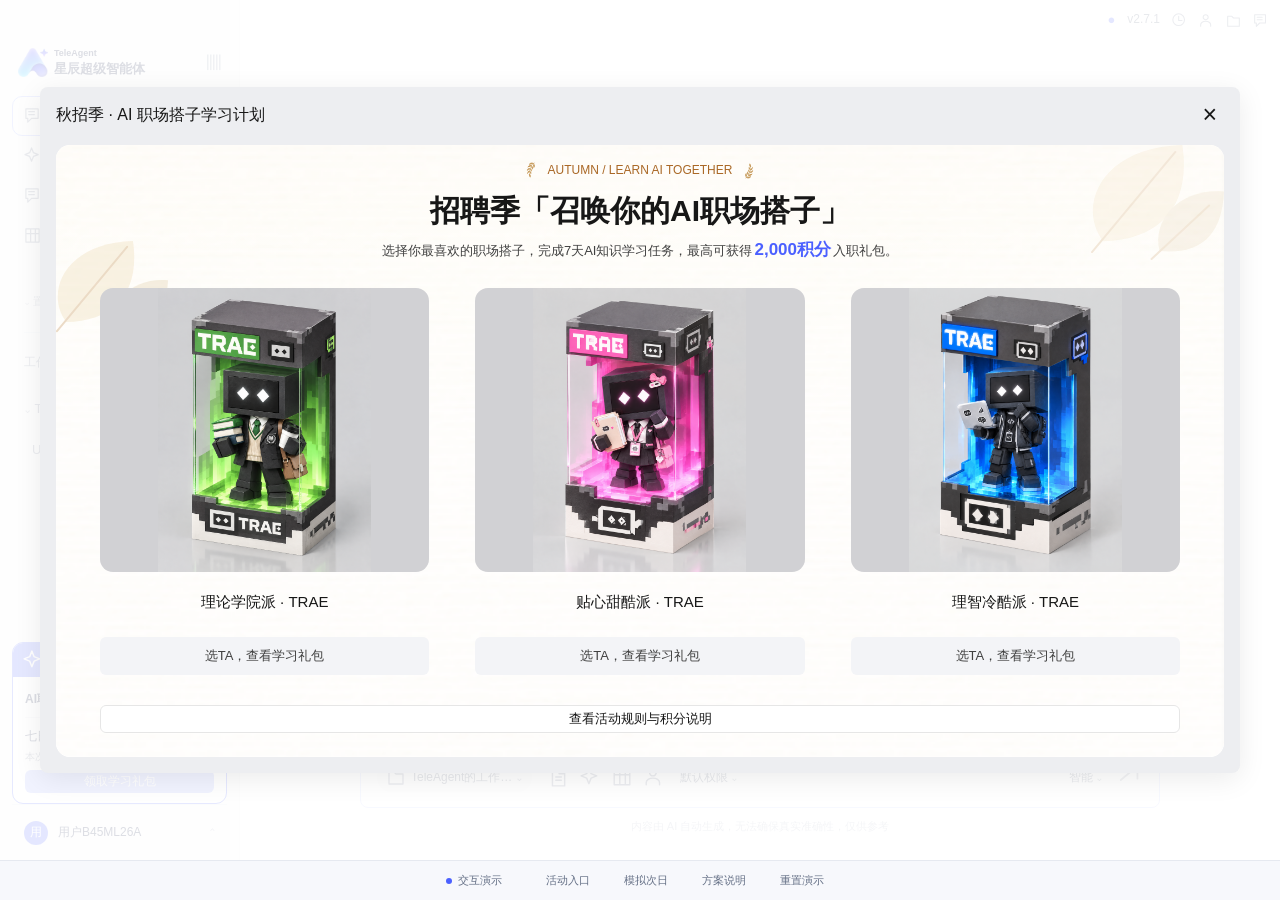
<file: public/demos/teleagent/index.html>
<!doctype html>
<html lang="zh-CN"><head><meta charset="utf-8"><meta name="viewport" content="width=device-width,initial-scale=1"><title>TeleAgent · AI 职场搭子</title><link rel="stylesheet" href="style.css"></head><body>
<div class="shell"><aside class="sidebar">
<div class="brand"><img src="assets/v2-imgLogo.png" alt="TeleAgent 标识"><div><b>TeleAgent</b><strong>星辰超级智能体</strong></div><span class="collapse-icon">▥</span></div>
<nav id="mainnav" aria-label="主导航"></nav>
<div class="projects"><p>⌄ 置顶 (0)</p><hr><p>工作空间</p><div>⌄ TeleAgent的工作空间 (2)</div><button data-action="artifacts">UX作品集简历合并 <small>已完成</small></button><button data-action="artifacts">（示例任务）智能… <small>已完成</small></button></div>
<div class="side-bottom"><section class="benefits"><header><img src="assets/v2-img23.svg" alt="">积分福利社 <span>✧</span></header><button class="benefit-entry" data-action="campaign"><b>AI职场搭子入职礼包</b><span>前往活动 &gt;</span></button><p>七日最高 2,000 积分</p><small id="sidebar-points">完成学习任务，逐项领取积分</small><button class="campaign" data-action="campaign">领取学习礼包</button></section><button class="profile" data-action="account"><span class="avatar">用</span><span>用户B45ML26A</span><span>⌃</span></button></div>
<div id="account-menu" hidden><header><b>用户B45…</b><span>□ 未认证</span></header><div class="account-plan"><span>♙　免费版</span><span>去升级</span></div><button data-action="wallet">✧　积分余额 <b id="account-balance">0.00 ›</b></button><div class="account-plan"><span>▦　并发任务上限</span><b>3</b></div><div class="account-plan"><span>✧　权益中心</span><span>›</span></div><button class="account-campaign" data-action="campaign">♧　AI职场搭子入职礼包</button><button data-action="artifacts">▤　我的学习资产</button><hr><div class="account-plan">⚙　设置</div><div class="account-plan">◈　外观　浅色　深色　系统</div><div class="account-plan">▤　日志打包</div><div class="account-plan">♧　在线客服</div><div class="account-plan">↪　退出登录</div></div>
</aside><main class="workspace"><header class="workspace-header"><span class="version-dot">●</span><span>v2.7.1</span><img src="assets/v2-img4.svg" alt=""><img src="assets/v2-img5.svg" alt=""><img src="assets/v2-img6.svg" alt=""><img src="assets/v2-img7.svg" alt=""></header>
<section class="welcome"><img class="home-logo" src="assets/v2-imgLogo.png" alt="TeleAgent"><h1>你说我做，随时待命</h1><div class="home-mode-row"><b>想做点什么：</b><div class="home-modes" role="group" aria-label="任务场景"><button class="active" data-action="homemode" data-mode="0"><img src="assets/v2-img8.svg" alt="">做调研</button><button class="" data-action="homemode" data-mode="1"><img src="assets/v2-img9.svg" alt="">做表格</button><button class="" data-action="homemode" data-mode="2"><img src="assets/v2-img10.svg" alt="">搭应用</button><button class="" data-action="homemode" data-mode="3"><img src="assets/v2-img11.svg" alt="">写文档</button><button class="" data-action="homemode" data-mode="4"><img src="assets/v2-img12.svg" alt="">替我办</button></div></div><div class="scenario-grid" id="scenario-grid"></div><button class="shuffle" data-action="shuffle">换一换</button>
<div class="composer"><textarea aria-label="任务描述" placeholder="可拖拽/粘贴文件或文件夹到这里实现快速指定"></textarea><div class="composer-tools"><span class="work-folder"><img src="assets/v2-img17.svg" alt="">TeleAgent的工作… ⌄</span><span class="composer-icons"><img src="assets/v2-img18.svg" alt=""><img src="assets/v2-img19.svg" alt=""><img src="assets/v2-img20.svg" alt=""><img src="assets/v2-img21.svg" alt=""></span><span class="permission-label">默认权限 ⌄</span><span class="model-label">智能 ⌄</span><button data-action="submit-home" aria-label="发送任务"><img src="assets/v2-img22.svg" alt=""></button></div></div><p class="ai-note">内容由 AI 自动生成，无法确保真实准确性，仅供参考</p></section></main></div>
<div class="demo-toolbar"><span><i></i> 交互演示</span><button data-action="campaign">活动入口</button><button data-action="nextday">模拟次日</button><button data-action="guide">方案说明</button><button data-action="reset">重置演示</button></div>
<div id="overlay" class="overlay" hidden><section class="dialog" tabindex="-1" role="dialog" aria-modal="true" aria-labelledby="dialog-title"><header class="dialog-header"><span id="dialog-title">秋招季 · AI 职场搭子学习计划</span><button class="icon-button" data-action="close" aria-label="关闭活动">×</button></header><div id="screen"></div></section></div>
<div id="task-overlay" class="task-overlay" hidden><section role="dialog" aria-modal="true" aria-labelledby="task-title" class="task-dialog"><header><h2 id="task-title"></h2><button class="icon-button" data-action="closetask" aria-label="关闭学习任务">×</button></header><div id="task-content"></div></section></div><div id="toast" role="status" aria-live="polite"></div><script src="app.js"></script></body></html>
</file>
<file: public/demos/teleagent/style.css>
:root{--ink:#18234b;--muted:#81899e;--green:#4b60ff;--soft:#eef0ff;--line:#e6e9f0;--canvas:#f7f8fa;--orange:#aa6739}*{box-sizing:border-box}body{margin:0;color:var(--ink);font:14px/1.6 -apple-system,BlinkMacSystemFont,"PingFang SC","Microsoft YaHei",sans-serif;background:var(--canvas)}button,textarea,input,select{font:inherit}button{cursor:pointer;border:1px solid var(--line);background:white;color:inherit;border-radius:6px;padding:8px 16px;transition:background .15s,transform .15s}button:hover{background:#f0eff7}button:active{transform:translateY(1px)}button:disabled{cursor:default;background:#edeef0;color:#737975;border-color:transparent;transform:none}button:focus-visible,a:focus-visible,input:focus-visible,textarea:focus-visible,select:focus-visible{outline:3px solid #4b60ff;outline-offset:3px}button.primary{background:#262626;color:white;border-color:#262626}button.primary:hover{background:#404642}button.primary:disabled{background:#edeef0;color:#737975;border-color:transparent}.green{color:var(--green)}.muted{color:var(--muted)}.eyebrow{font-size:11px;font-weight:600;letter-spacing:1.2px}.shell{display:flex;min-height:100vh}.sidebar{width:240px;position:fixed;inset:0 auto 40px 0;padding:24px 14px;display:flex;flex-direction:column}.brand{font-weight:700;font-size:20px;display:flex;align-items:center;gap:9px;padding:0 10px 28px}.brand-mark{display:inline-grid;place-items:center;background:#242926;color:#4b60ff;width:30px;height:30px;border-radius:7px;font-size:21px}.beta{font-size:8px;background:#e7ebe8;padding:1px 4px;border-radius:3px;color:#737873}.sidebar nav{display:grid;gap:3px}.nav-item{display:flex;align-items:center;gap:12px;border:0;background:transparent;text-align:left;height:39px;padding-left:14px}.nav-item img{width:17px;height:17px}.nav-item:first-child{background:#e6eae7}.projects{margin:28px 15px;color:#7e8580}.projects p{font-size:12px}.projects p span{float:right}.projects div{color:#414843}.projects small{display:block;padding:12px 24px;font-size:12px}.side-bottom{margin-top:auto}.campaign{width:100%;text-align:left;border:0;background:#f0eff7;padding:17px 14px;display:grid;gap:8px}.campaign strong{font-size:14px}.campaign span:last-child{font-size:10px;color:#4b60ff}.profile{display:flex;gap:10px;align-items:center;border:0;width:100%;text-align:left;background:transparent;margin-top:16px;padding:8px}.profile small{display:block;font-size:10px;color:#7d827e}.profile>span:last-child{margin-left:auto}.avatar{background:#baa9e8;border-radius:7px;display:grid;place-items:center;width:30px;height:30px}#account-menu{position:absolute;bottom:67px;left:14px;width:260px;padding:15px;background:white;box-shadow:0 5px 40px #4b60ff26;border-radius:9px;z-index:2}#account-menu b{display:block;padding:8px}#account-menu button{width:100%;text-align:left;border:0;padding:12px 8px;font-size:12px}#account-menu button span{background:var(--soft);color:var(--green);padding:1px 4px}.workspace{margin:8px 8px 48px 240px;min-height:calc(100vh - 56px);background:white;border:1px solid var(--line);border-radius:16px;flex:1}.workspace-header{display:flex;justify-content:space-between;padding:18px 24px;border-bottom:1px solid #f1f2f1;font-size:12px}.tag{color:#69756c;background:#f5f7f5;padding:1px 8px;border-radius:4px}.welcome{max-width:820px;margin:8vh auto 30px;padding:25px}.welcome h1{font-size:29px;letter-spacing:-.7px;font-weight:600;margin:12px 0}.welcome>p{color:var(--muted);margin-bottom:30px}.composer{border:1px solid #daddda;border-radius:12px;padding:17px;box-shadow:0 6px 25px #4b60ff05}.composer textarea{width:100%;height:80px;resize:none;border:0;outline:none}.composer>div{display:flex;justify-content:space-between;align-items:center;color:#919792;font-size:12px}.composer button{background:#2a302c;color:white;padding:6px 14px}.suggestions{display:flex;align-items:center;gap:10px;font-size:11px;margin:18px 0 40px;color:#8b918c}.suggestions button{font-size:11px;padding:5px 10px;background:#fafbfa}.entry-banner{width:100%;background:#f0eff7;display:flex;justify-content:space-between;align-items:center;text-align:left;padding:25px 30px;overflow:hidden;border-color:#f0eff7}.entry-banner h2{font-size:20px;margin:7px 0}.entry-banner p{color:#7b847a;font-size:12px}.entry-banner strong{font-size:12px;color:var(--green)}.entry-banner img{height:155px;width:100px;object-fit:contain}.demo-toolbar{height:40px;position:fixed;bottom:0;inset-inline:0;display:flex;align-items:center;justify-content:center;gap:14px;background:#252c28;color:#ced8d0;z-index:40;font-size:11px}.demo-toolbar>span{display:flex;align-items:center;gap:6px;margin-right:20px}.demo-toolbar i{width:6px;height:6px;background:#4b60ff;border-radius:50%}.demo-toolbar button{border:0;color:#d5ddd7;background:transparent;font-size:11px;padding:3px 10px}.demo-toolbar button:hover{background:#3b463f}.overlay,.task-overlay{position:fixed;inset:0 0 40px;z-index:10;background:#ffffffdc;backdrop-filter:blur(2px);display:flex;align-items:center;justify-content:center;padding:20px}.overlay[hidden],.task-overlay[hidden],[hidden]{display:none!important}.dialog{width:min(1200px,100%);max-height:100%;display:flex;flex-direction:column;background:#edeef0;padding:10px 16px 16px;border-radius:10px;box-shadow:0 15px 55px #4b60ff1a}.dialog-header{display:flex;align-items:center;justify-content:space-between;min-height:38px;padding:0 0 10px;font-size:13px;font-weight:500}.icon-button{border:0;background:transparent;font-size:23px;line-height:1;padding:2px 7px}#screen{background:white;border-radius:7px;overflow:auto;min-height:0}.selection{padding:32px 40px 22px;background:linear-gradient(110deg,#fcf9f1,#fff 55%,#f0eff7);text-align:center}.selection .eyebrow,.receipt .eyebrow{color:var(--orange)}.selection h1{font-size:30px;margin:8px 0}.selection>p{color:#6d736c;font-size:13px;margin:0 0 28px}.boxes{display:grid;grid-template-columns:repeat(3,1fr);gap:28px}.box{text-align:center}.box-art{width:100%;height:267px;object-fit:contain;background:#f0eff7;border-radius:7px}.box:nth-child(2) .box-art{background:#f1eaf0}.box:nth-child(3) .box-art{background:#e9eff3}.box h3{font-size:15px;margin:13px 0 3px}.box p{font-size:11px;color:#71796f;margin:0 0 12px}.box button{width:100%;background:#edeef0;border:0;font-size:12px}.selection-footer{border-top:1px solid #f0eff7;display:flex;justify-content:space-between;align-items:center;margin-top:25px;padding-top:16px;font-size:11px;color:#777e73}.link{border:0;background:transparent;padding:0;color:var(--green);font-size:12px}.receipt{display:grid;grid-template-columns:1.1fr 1fr;min-height:550px}.receipt-copy{padding:45px 40px;background:#fffdf8;display:flex;flex-direction:column;align-items:stretch;justify-content:center}.receipt h1{font-size:28px;margin:10px 0}.receipt h3{font-size:15px;font-weight:500;margin:2px 0 15px}.quota{padding:18px 20px;border:1px solid #a1aeff;background:linear-gradient(120deg,#e9ebf8,white);border-radius:6px}.quota small{display:block;font-size:12px;color:#58695d}.quota strong{font-size:42px;color:#4b60ff;line-height:1.4}.receipt-copy>p{font-size:12px;color:#687268;margin:17px 0}.receipt-copy button{margin-top:10px}.receipt-art{background:#4b60ff;display:flex;align-items:center;justify-content:center;overflow:hidden}.receipt-art img{width:100%;height:550px;object-fit:contain}.receipt-art.package img{width:85%;height:450px}.content{padding:28px 32px}.topline{display:flex;justify-content:space-between;align-items:center}.content h1{font-size:25px;margin:4px 0}.content .subtitle{font-size:12px;color:var(--muted);margin:3px 0 18px}.metrics{display:flex;align-items:center;gap:24px}.metrics strong{font-size:22px;font-weight:600}.metrics small{display:block;font-size:10px;color:var(--muted)}.wallet-link{text-align:left;border:0;background:#f5f6ff;padding:6px 15px}.day-tabs{display:grid;grid-template-columns:repeat(7,1fr);gap:6px;margin:20px 0 14px}.day-tabs button{border:0;background:#f6f7f6;padding:9px 2px;font-size:11px;color:#686f68}.day-tabs button small{display:block;font-size:9px;margin-top:1px}.day-tabs .active{background:var(--soft);color:#4b60ff}.progress{height:4px;background:#eef0ed;border-radius:3px;overflow:hidden}.progress>div{height:100%;background:#4b60ff;transition:width .4s}.list-heading{display:flex;justify-content:space-between;font-size:11px;color:#7c837c;padding:12px 0 2px}.task-row{display:grid;grid-template-columns:36px 1fr 95px 104px;gap:15px;align-items:center;border-bottom:1px solid #f0f2ef;padding:15px 7px}.task-icon{width:26px;height:26px;object-fit:contain}.task-info h3{font-size:14px;font-weight:500;margin:0}.task-info h3 span{font-size:11px;color:var(--green);margin-left:14px}.task-info p{font-size:11px;color:#7c837c;margin:4px 0 0}.task-state{font-size:11px;color:#778078}.task-row button{font-size:12px;padding:7px 4px}.task-row .claim{background:#eef0ff;color:#4b60ff;border-color:#d9dfff}.settle-button{margin-top:20px;width:100%;padding:12px}.bottomnote{display:flex;justify-content:space-between;font-size:10px;color:#92988f;margin-top:8px}.mini-ip{width:40px;height:55px;object-fit:contain;margin-left:8px}.wallet{background:#f6f7ff;border:1px solid #d9deff;border-radius:7px;padding:24px;margin:20px 0;display:flex;justify-content:space-between;align-items:center}.wallet strong{font-size:42px;display:block;color:#4b60ff}.ledger{width:100%;border-collapse:collapse;font-size:12px}.ledger th,.ledger td{padding:13px 8px;text-align:left;border-bottom:1px solid var(--line)}.ledger th{font-weight:400;color:var(--muted)}.empty{padding:40px;text-align:center;color:var(--muted)}.rule{display:grid;grid-template-columns:34px 1fr;gap:17px;margin:22px 0}.rule>span{background:var(--soft);color:var(--green);height:29px;display:grid;place-items:center;border-radius:4px;font-size:12px}.rule h3{font-size:15px;margin:0 0 5px}.rule p{font-size:12px;margin:0;color:#667167}.report{text-align:center;padding:35px 45px}.report .check{width:45px;height:45px;border-radius:50%;background:#eef0ff;color:var(--green);display:grid;place-items:center;font-size:25px;margin:auto}.report h1{font-size:27px;margin:12px 0 0}.report>p{color:var(--muted);font-size:12px}.report-summary{display:flex;justify-content:center;gap:80px;background:#f4f5ff;padding:22px;margin:25px 0}.report-summary strong{display:block;font-size:36px;color:var(--green)}.report-summary small{font-size:11px;color:#7d877c}.report-list{text-align:left;margin:25px 0}.report-list p{display:flex;justify-content:space-between;border-bottom:1px solid #edf0ec;padding-bottom:9px;font-size:12px}.report-actions{display:flex;gap:10px;justify-content:center}.task-overlay{z-index:20;background:#4b60ff60}.task-dialog{background:white;width:min(640px,100%);border-radius:10px;box-shadow:0 15px 65px #4b60ff33;max-height:100%;overflow:auto}.task-dialog>header{display:flex;justify-content:space-between;align-items:center;padding:18px 25px;border-bottom:1px solid var(--line)}.task-dialog h2{font-size:17px;margin:0}#task-content{padding:24px}.lesson-label{font-size:11px;color:var(--green)}.lesson{font-size:14px}.lesson h3{font-size:22px;margin:8px 0 16px}.example{background:#f5f6ff;border-left:3px solid #4b60ff;padding:17px;margin:15px 0;font-size:13px}.task-dialog label{display:block;margin:15px 0 7px;font-size:12px}.task-dialog select,.task-dialog input,.task-dialog textarea{width:100%;border:1px solid #d9dcf2;border-radius:5px;padding:10px;background:white}.task-dialog textarea{height:130px;resize:vertical}.task-dialog button.full{width:100%;margin-top:20px}.task-dialog .error{background:#fff0eb;color:#9e492d;padding:12px;border-radius:6px;font-size:12px}.task-dialog .success{background:#eef0ff;padding:18px;font-size:13px;margin:15px 0}.task-dialog .task-actions{display:flex;gap:12px;margin-top:20px}.task-actions button{flex:1}.task-dialog small{font-size:11px;color:var(--muted)}.notice{padding:12px 15px;background:#fff6e8;color:#8b642e;font-size:12px;border-radius:5px}.tabs{display:flex;gap:16px;border-bottom:1px solid var(--line);margin:20px 0}.tabs button{border:0;border-radius:0;padding:10px 0}.tabs .active{color:var(--green);border-bottom:2px solid var(--green)}#toast{position:fixed;left:50%;transform:translateX(-50%) translateY(20px);bottom:65px;background:#4b60ff;color:white;border-radius:7px;box-shadow:0 5px 30px #0002;padding:12px 24px;z-index:60;opacity:0;pointer-events:none;transition:.2s;font-size:12px}#toast.show{opacity:1;transform:translateX(-50%) translateY(0)}@media(min-height:900px){.task-row{padding:19px 7px}.selection{padding-block:40px}.box-art{height:300px}}@media(max-width:900px){.sidebar{width:195px}.workspace{margin-left:195px}.boxes{gap:14px}.selection{padding:25px}.box-art{height:215px}.selection h1{font-size:25px}.receipt-copy{padding:30px}.task-row{grid-template-columns:27px 1fr 70px 90px;gap:8px}.task-info h3{font-size:13px}.metrics{gap:12px}.content{padding:22px}.receipt-art img{height:510px}.welcome h1{font-size:24px}.suggestions{flex-wrap:wrap}}@media(max-width:600px){.sidebar{display:none}.workspace{margin-left:7px}.welcome{margin-top:2vh;padding:18px}.welcome h1{font-size:23px}.entry-banner{padding:20px}.entry-banner h2{font-size:17px}.entry-banner img{width:70px}.overlay,.task-overlay{padding:8px}.dialog{padding:8px}.dialog-header{font-size:11px}.selection{padding:22px 16px}.selection h1{font-size:23px}.selection>p{font-size:12px}.boxes{grid-template-columns:1fr;gap:17px}.box{display:grid;grid-template-columns:110px 1fr;gap:0 16px;text-align:left;align-items:center}.box-art{height:145px;grid-row:1/4}.box h3{margin:0}.box p{margin:0}.box button{align-self:start}.selection-footer{display:block}.selection-footer button{display:block;margin:12px auto 0}.receipt{grid-template-columns:1fr}.receipt-art{order:-1}.receipt-art img,.receipt-art.package img{height:240px}.receipt-copy{padding:25px}.receipt h1{font-size:23px}.quota strong{font-size:32px}.topline{align-items:flex-start;gap:10px}.content h1{font-size:21px}.metrics{gap:7px}.metrics strong{font-size:16px}.metrics small{font-size:9px}.wallet-link{padding:4px 8px}.content{padding:18px 12px}.task-row{grid-template-columns:22px 1fr 77px;gap:7px;padding:13px 0}.task-state{display:none}.task-info h3 span{display:block;margin:2px 0 0}.task-info p{font-size:10px}.task-row button{font-size:11px}.task-icon{width:20px;height:20px}.day-tabs button{font-size:9px}.bottomnote{font-size:9px}.demo-toolbar{gap:0;justify-content:space-around}.demo-toolbar>span{margin-right:0;font-size:9px}.demo-toolbar button{font-size:10px;padding:3px 6px}.report{padding:25px 15px}.report h1{font-size:22px}.report-summary{gap:35px}.report-summary strong{font-size:29px}.report-actions{flex-direction:column}.ledger td,.ledger th{padding:10px 3px;font-size:10px}.wallet{padding:16px}.wallet strong{font-size:32px}}
@media(max-width:600px){.content>.topline{display:block}.content>.topline .metrics{justify-content:flex-end;margin-top:12px}.content h1{font-size:20px}.task-icon{width:24px;height:24px}.task-row{grid-template-columns:26px 1fr 77px}.sidebar .nav-item:disabled{background:transparent;color:#6f7970}}

/* Blind-box hover and keyboard selection feedback. */
.box{--box-accent:#4b60ff;--box-glow:#4b60ff24}
.box:nth-child(2){--box-accent:#4b60ff;--box-glow:#4b60ff24}
.box:nth-child(3){--box-accent:#4b60ff;--box-glow:#4b60ff24}
.box-art{transition:box-shadow .18s ease,transform .18s ease}
.box:focus-within .box-art{box-shadow:0 0 0 2px var(--box-accent),0 8px 24px var(--box-glow)}
.box:focus-within button{background:#262626;color:#fff}
@media(hover:hover) and (pointer:fine){.box:hover .box-art{transform:translateY(-4px);box-shadow:0 0 0 2px var(--box-accent),0 8px 24px var(--box-glow)}.box:hover button{background:#262626;color:#fff}}
/* Complete supplied artwork, with live copy and controls over its light half. */
.academy-receipt{grid-template-columns:54.54% 45.46%;min-height:606px;background:url('assets/v2-receipt-bg.png') center/100% 100% no-repeat}
.academy-receipt .receipt-copy{background:transparent;padding:36px}
.academy-receipt .receipt-art{background:transparent;min-height:606px}
.academy-receipt .receipt-art img{display:none}
.ip-preview{border:1px solid transparent;padding:4px 10px;background:transparent;display:grid;justify-items:center;gap:2px;border-radius:7px}
.ip-preview:hover{background:#eef0ff;border-color:#cbd3ff}
.ip-preview .mini-ip{margin:0;width:43px;height:57px;transition:transform .18s}
.ip-preview:hover .mini-ip{transform:scale(1.08)}
.ip-preview small{font-size:9px;color:var(--green);white-space:nowrap}
.poster-dialog{width:min(1100px,100%)}
.poster-dialog #task-content{padding:0}
.poster-composition{position:relative;overflow:hidden}
.poster-composition>img{width:100%;display:block}
.poster-copy{position:absolute;left:5%;top:18%;width:44%}
.poster-copy .eyebrow{font-size:10px;color:var(--orange)}
.poster-copy h2{font-size:36px;margin:25px 0;line-height:1.5}
.poster-copy p{font-size:16px;color:#6c786e;line-height:1.9}
.poster-copy strong{display:block;color:var(--green);margin-top:25px}
.poster-copy small{display:block;margin-top:5px}
.package-poster{text-align:center;padding:28px;background:#f0eff7}
.package-poster img{height:440px;max-width:100%;object-fit:contain}
.package-poster h2{margin:12px 0}
@media(max-width:600px){.academy-receipt{grid-template-columns:1fr;background:none}.academy-receipt .receipt-art{min-height:250px;background:url('assets/v2-receipt-bg.png') right center/220% auto no-repeat}.academy-receipt .receipt-copy{background:#fffdf8;padding:25px}.poster-copy h2{font-size:16px;margin:10px 0}.poster-copy .eyebrow{font-size:5px;letter-spacing:.4px}.poster-copy p{font-size:9px;line-height:1.5}.poster-copy strong{font-size:10px;margin-top:10px}.poster-copy small{font-size:7px}.poster-dialog .poster-copy{top:12%}.package-poster img{height:300px}.metrics .ip-preview{padding:2px 5px}}
@media(prefers-reduced-motion:reduce){.box-art,.ip-preview .mini-ip{transition:none}.box:hover .box-art,.ip-preview:hover .mini-ip{transform:none}}

/* TeleAgent V02 — Figma 662:8548. */
:root{--primary:#4b60ff;--primary-hover:#3c4fe0;--activity-ink:#171717}
body{background:#fff}button:hover{background:#f0f2ff}button:disabled{background:#f0f1f4;color:#81899e}
.sidebar{width:240px;background:#f7f8fa;border-right:1px solid #f0f1f4;padding:47px 12px 0;bottom:40px}
.brand{padding:0 6px 17px;gap:6px;margin-bottom:0;font-size:13px;align-items:center;min-height:47px}
.brand>img{width:30px;height:30px;object-fit:contain}.brand>div{display:grid;line-height:1.45}.brand b{font-size:9px}.brand strong{font-size:13px}.collapse-icon{font-size:15px;color:#8994aa;margin-left:auto}
.sidebar nav{gap:0}.nav-item{height:40px;border:1px solid transparent;border-radius:10px;font-size:14px;font-weight:600;color:#60697c;padding:8px 11px;gap:8px}.nav-item img{width:auto;height:auto;max-width:17px}.nav-item:first-child{background:transparent;border-color:#a0b0ff;margin-right:35px}.nav-item:disabled{background:transparent;color:#60697c;opacity:1}.projects{margin:22px 12px;color:#81899e}.projects>p:first-child{font-size:11px;color:#a0a6b5;margin-bottom:22px}.projects hr{border:0;border-top:1px solid #e8eaf1;margin:0 12px 20px 0}.projects p{font-size:12px;margin:15px 0 26px}.projects div{font-size:13px;color:#81899e;margin-bottom:13px}.projects button{border:0;background:transparent;display:flex;justify-content:space-between;align-items:center;width:100%;font-size:13px;text-align:left;padding:8px;white-space:nowrap}.projects small{display:inline;padding:0;font-size:11px;color:#a1aeff;margin-left:8px}.side-bottom{margin-top:auto}.benefits{background:white;border:1px solid #556bff;border-radius:11px;overflow:hidden;font-size:12px}.benefits>header{height:34px;display:flex;align-items:center;gap:10px;background:linear-gradient(90deg,#4b60ff,#4b60ff);color:#fff;padding:0 10px;font-size:14px;font-weight:600}.benefits>header img{width:20px;height:20px}.benefits>header span{margin-left:auto;font-weight:400}.benefit-entry{display:flex;justify-content:space-between;align-items:center;width:calc(100% - 24px);margin:6px 12px 0;border:0;border-bottom:1px solid #eceef3;border-radius:0;padding:7px 0;gap:3px}.benefit-entry b{font-size:12px}.benefit-entry span{font-size:10px;white-space:nowrap}.benefits>p{margin:9px 12px 3px}.benefits>small{display:block;font-size:10px;color:#81899e;margin:0 12px}.benefits .campaign{display:block;border:0;background:#a1aeff;color:#fff;width:calc(100% - 24px);text-align:center;padding:2px;margin:5px 12px 10px;font-size:12px;border-radius:6px}.benefits .campaign:hover{background:#4b60ff}.profile{margin:0;border-top:1px solid #e6e9f0;border-radius:0;height:56px;padding:8px 12px;font-size:12px}.avatar{background:#4b60ff;color:#fff;border-radius:50%;width:24px;height:24px}.profile>span:last-child{color:#8994aa}
#account-menu{width:278px;bottom:54px;left:12px;border:1px solid #e0e4ef;box-shadow:0 8px 30px #18234b12;padding:14px 12px;color:#18234b;font-size:12px}#account-menu>header{display:flex;align-items:center;gap:10px;border-bottom:1px solid #e5e8ee;padding:5px 8px 10px}#account-menu b{padding:0;font-size:13px}#account-menu button{padding:8px;font-size:12px;display:flex;justify-content:space-between;align-items:center}#account-menu .account-campaign{background:#eef1ff;color:#4b60ff;border-radius:7px;justify-content:flex-start;margin:4px 0}.account-plan{display:flex;justify-content:space-between;padding:6px 8px}.account-plan>span:last-child{color:#4b60ff}#account-menu hr{border:0;border-top:1px solid #e6e9f0;margin:9px 0}
.workspace{margin:0 0 40px 240px;border:0;border-radius:0;min-height:calc(100vh - 40px);position:relative}.workspace-header{height:40px;justify-content:flex-end;align-items:center;border:0;padding:8px 12px;gap:12px;color:#657086;font-size:12px}.workspace-header>img{width:auto;height:auto;max-width:15px}.version-dot{color:#4b60ff;font-size:13px}.welcome{width:800px;max-width:calc(100% - 48px);margin:58px auto 0;padding:0;min-height:calc(100vh - 150px);display:flex;flex-direction:column;position:relative}.home-logo{width:62px;height:62px;object-fit:contain}.welcome h1{font-size:32px;line-height:48px;margin:20px 0 32px;letter-spacing:0;font-weight:700;color:#18234b}.home-mode-row{display:flex;gap:12px;align-items:center;margin-bottom:19px}.home-mode-row>b{font-size:15px;color:#81899e;white-space:nowrap}.home-modes{display:flex;gap:4px;border-radius:24px;padding:4px;background:#f4f4f7;flex:1}.home-modes button{border:1px solid transparent;background:transparent;display:flex;align-items:center;justify-content:center;gap:8px;flex:1;font-size:15px;white-space:nowrap;padding:6px 9px;border-radius:20px}.home-modes button.active{background:white;color:#4b60ff;border-color:#4b60ff}.home-modes button img{width:auto;height:auto;max-width:17px}.scenario-grid{display:grid;grid-template-columns:repeat(4,1fr);gap:14px}.scenario{display:flex;flex-direction:column;align-items:flex-start;border:1px solid #d4d9ff;background:#fdfdff;border-radius:12px;padding:18px 17px;min-height:136px;text-align:left}.scenario:nth-child(2){border-color:#ddd6ff}.scenario:nth-child(3){border-color:#f0eff7}.scenario:nth-child(4){border-color:#d7e2ff}.scenario>img{width:auto;height:auto;max-width:26px}.scenario>strong{font-size:15px;margin:7px 0}.scenario>span{font-size:12px;color:#60697d;line-height:1.45}.scenario:hover{background:#f8f8ff;border-color:#a1aeff}.shuffle{align-self:flex-end;border:0;font-size:13px;margin:19px 10px 0}.welcome .composer{margin-top:auto;min-height:136px;box-shadow:none;border:1px solid #cbd3ff;background:#fdfdff;border-radius:8px;padding:14px 16px}.welcome .composer textarea{height:61px;background:transparent;font-size:14px;color:#26345b;resize:vertical}.composer textarea::placeholder{color:#b6bccb}.composer-tools{display:flex;align-items:center;gap:16px;margin-top:10px;min-height:32px}.work-folder{display:flex;align-items:center;gap:6px;background:#f3f4f7;border-radius:18px;padding:5px 10px;font-size:12px;white-space:nowrap;color:#626a7e}.work-folder img{width:auto;height:auto;max-width:18px}.composer-icons{display:flex;align-items:center;gap:12px}.composer-icons img{width:auto;height:auto;max-width:20px}.permission-label,.model-label{font-size:12px;white-space:nowrap;color:#677085}.model-label{margin-left:auto}.composer .composer-tools>button{background:transparent;padding:0;border:0}.composer .composer-tools>button img{width:auto;height:auto;max-width:25px}.welcome .ai-note{font-size:11px;text-align:center;color:#b7bdcb;margin:10px 0 12px}.demo-toolbar{background:#f7f8fc;color:#657086;border-top:1px solid #e6e9f0;gap:14px}.demo-toolbar i{background:#4b60ff}.demo-toolbar button{color:#657086}.demo-toolbar button:hover{background:#ecefff}
.overlay{background:#ffffffd9;backdrop-filter:none}.dialog{background:#edeef1;border-radius:8px;padding:8px 16px 16px;box-shadow:0 6px 28px #00000014}.dialog-header{min-height:50px;padding:0 0 10px;color:#171717;font-size:16px}.dialog-header .icon-button{font-size:25px;font-weight:300}#screen{border-radius:14px;color:#171717}.dialog[data-screen=select] #screen{overflow:hidden}.selection{position:relative;isolation:isolate;background:linear-gradient(180deg,#fffdf3 0%,#fff 100%);padding:16px 44px 24px;min-height:606px}.selection::before{content:'';position:absolute;inset:0;background:url('assets/v2-selection-bg.png') center/cover;z-index:-1;pointer-events:none}.selection-kicker{display:flex;justify-content:center;align-items:center;gap:7px;height:19px}.selection-kicker .eyebrow{font-size:12px;letter-spacing:0;font-weight:500;color:#a96725}.selection-kicker>img{width:17px;height:17px;object-fit:contain}.selection-kicker>img:first-child{transform:rotate(180deg)}.selection h1{font-size:30px;line-height:45px;margin:8px 0 6px;letter-spacing:0}.selection>p{font-size:13px;line-height:22px;margin:0 0 26px;color:#404040}.selection>p>strong{font-size:17px;color:#4b60ff;margin:0 2px}.boxes{grid-template-columns:repeat(3,minmax(0,1fr));gap:46px}.box{min-width:0;--box-accent:#4b60ff;--box-glow:#4b60ff1c}.box:nth-child(2),.box:nth-child(3){--box-accent:#4b60ff;--box-glow:#4b60ff1c}.box-art,.box:nth-child(2) .box-art,.box:nth-child(3) .box-art{width:100%;height:284px;background:#d1d1d4;border-radius:13px;object-fit:contain;outline:1px solid transparent;outline-offset:-1px}.box h3{font-size:15px;font-weight:500;line-height:23px;margin:12px 0 24px}.box button{height:38px;padding:6px 8px;background:#f3f4f7;color:#404040;border:0;border-radius:6px;font-size:13px}.box:focus-within .box-art{box-shadow:none;outline-color:#4b60ff}.box:focus-within button{background:#4b60ff;color:white}.selection-footer{margin-top:30px;padding-top:0;border:0;display:block}.selection-footer .link{display:block;width:100%;background:#fff;border:1px solid #e6e6e6;color:#171717;font-size:13px;height:28px;border-radius:6px;padding:2px}.selection-footer .link:hover{border-color:#a1aeff;background:#f9f9ff}.selection-footer>span{display:none}
.academy-receipt{background:url('assets/v2-receipt-bg.png') center/100% 100% no-repeat;min-height:606px}.academy-receipt .receipt-copy{padding:32px 44px 24px 52px;justify-content:center;gap:0}.receipt h1{font-size:28px;line-height:42px;font-weight:700;margin:16px 0}.receipt h3{font-size:16px;line-height:25px;margin:0 0 16px}.receipt .eyebrow{font-size:12px;letter-spacing:0;color:#a96725;font-weight:500}.quota{border-color:#4b60ff;border-radius:8px;background:linear-gradient(180deg,#e9ebf8,white 80%);min-height:132px;padding:20px}.quota small{color:#404040;font-size:13px}.quota strong{font-size:48px;line-height:1.5;color:#4b60ff}.receipt-copy>p{font-size:14px;line-height:22px;color:#404040;margin:16px 0 10px}.receipt-copy>small{font-size:11px;color:#81899e;line-height:18px}.receipt-copy>button{font-size:13px;min-height:34px}.receipt-copy>button.primary{height:42px;background:#262626;border-color:#262626;color:#fff}.receipt-copy>.link{min-height:20px;margin-top:8px}.receipt-art.package{background:#eef0f8}.receipt-art.package img{height:500px;width:90%;object-fit:contain}
.learning-center{position:relative;min-height:746px;padding:20px 32px 24px}.learning-center .eyebrow{color:#a96725;font-size:12px;letter-spacing:0;font-weight:500}.learning-center h1{font-size:26px;line-height:39px;margin:6px 0}.learning-center .subtitle{font-size:13px;color:#404040;margin:0 0 16px}.learning-center .metrics{gap:16px;align-items:center}.learning-center .metrics .ip-preview{position:absolute;bottom:29px;right:18px;padding:0;border:0;z-index:2}.learning-center .metrics .ip-preview .mini-ip{height:123px;width:80px}.learning-center .metrics .ip-preview small{font-size:9px}.learning-center .metrics .ip-preview:hover{background:transparent}.metrics strong{color:#4b60ff;font-size:20px}.metrics small{font-size:10px}.wallet-link{background:#f5f6ff;border-radius:6px}.day-tabs{gap:9px;margin:12px 0 15px}.day-tabs button{height:38px;padding:5px 0;font-size:13px;background:#fafafa;line-height:20px}.day-tabs button small{display:none}.day-tabs .active{background:#f0eff7;color:#4b60ff}.progress{height:3px;background:#f3f4f7}.list-heading{padding:9px 0 3px;font-size:10px;color:#81899e}.task-row{padding:13px 16px;min-height:74px;grid-template-columns:40px minmax(0,1fr) 80px 104px;gap:16px;border-bottom:1px solid #f6f6f6}.task-icon{width:24px;height:24px;object-fit:contain}.task-info h3{display:flex;align-items:center;justify-content:space-between;gap:15px;font-size:16px;font-weight:500}.task-info h3 span{color:#4b60ff;font-size:13px;white-space:nowrap;font-weight:500;margin:0}.task-info p{font-size:12px;color:#737373;line-height:19px;margin:3px 0 0}.task-state{color:#737373;font-size:11px}.task-row button{font-size:13px;min-height:34px}.task-row button.primary{background:#262626;border-color:#262626}.task-row button.claim{background:#eef0ff;border-color:#cbd3ff;color:#4b60ff}.task-row button:disabled{background:#edeef1;color:#81899e}.learning-center>.settle-button{height:42px;padding:8px 90px 8px 12px;margin-top:20px;background:#4b60ff;border-color:#4b60ff;color:#fff}.learning-center>.settle-button:hover:not(:disabled){background:#3c4fe0}.learning-center>.settle-button:disabled{background:#a1aeff;border-color:#a1aeff;color:#fff}.bottomnote{font-size:10px}.learning-center .bottomnote{padding-right:90px}.bottomnote .link{font-size:11px;color:#4b60ff}
.rules-content{padding:22px 32px 30px}.rules-content>.eyebrow{color:#a96725;font-size:12px;letter-spacing:0}.rules-content h1{font-size:28px;line-height:42px;margin:14px 0 22px}.rules-content .rule{position:relative;gap:16px;margin:0 0 24px;min-height:58px}.rules-content .rule>span{background:#f0eff7;border:1px solid #a1aeff;color:#4b60ff;font-size:13px;height:30px;position:relative}.rules-content .rule>span::after{content:'';width:1px;background:#a1aeff;position:absolute;top:29px;height:calc(100% + 25px);left:50%;opacity:.5}.rules-content .rule:last-of-type>span::after{display:none}.rules-content .rule h3{font-size:16px;line-height:30px;font-weight:500;display:flex;align-items:center;gap:12px;margin:0 0 8px}.rules-content .rule h3::after{content:'';height:1px;flex:1;background:#b9834e;opacity:.35}.rules-content .rule p{font-size:13px;color:#404040;line-height:22px}.rules-content .notice{font-size:11px;margin-top:8px}.rule>span{background:#eef0ff;color:#4b60ff}.rule p{color:#60697c}.rule h3{color:#18234b}.report .check{background:#eef0ff;color:#4b60ff}.report-summary{background:#f4f5ff}.report-summary strong{color:#4b60ff}.wallet{background:#f6f7ff;border-color:#d9deff}.wallet strong{color:#4b60ff}.green,.lesson-label,.link{color:#4b60ff}.task-dialog .success{background:#f2f4ff}.task-dialog .example{background:#f6f7ff;border-left-color:#4b60ff}.ip-preview:hover{background:#eef0ff;border-color:#cbd3ff}.ip-preview small{color:#4b60ff}.report-actions button.primary,.task-dialog button.primary,.content:not(.learning-center)>.primary{background:#4b60ff;border-color:#4b60ff}.task-dialog{color:#18234b}.task-dialog>header{background:#fafbff}.task-dialog select,.task-dialog input,.task-dialog textarea{border-color:#d7dcf0}.poster-copy strong{color:#4b60ff}.package-poster{background:#f6f7ff}.tabs .active{border-bottom-color:#4b60ff;color:#4b60ff}#toast{background:#26345b}
@media(hover:hover) and (pointer:fine){.box:hover .box-art{transform:translateY(-3px);outline-color:#4b60ff;box-shadow:0 8px 20px #4b60ff15}.box:hover button{background:#4b60ff;color:#fff}}
@media(max-width:1100px){.welcome{max-width:calc(100% - 40px);width:800px}.home-modes button{font-size:13px;padding-inline:6px;gap:5px}.scenario-grid{gap:10px}.scenario{padding:15px 12px}.scenario>strong{font-size:13px}.composer-tools{gap:10px}.composer-icons{gap:8px}.permission-label{display:none}.selection{padding-inline:32px}.boxes{gap:32px}.box-art,.box:nth-child(2) .box-art,.box:nth-child(3) .box-art{height:260px}.selection{min-height:580px}.learning-center{padding:20px 24px}.task-row{gap:10px;padding-inline:7px;grid-template-columns:30px minmax(0,1fr) 65px 90px}.task-info h3{font-size:14px}.task-info h3 span{font-size:12px}.academy-receipt .receipt-copy{padding:28px 28px 24px}.quota strong{font-size:42px}}
@media(max-width:900px){.sidebar{width:210px}.workspace{margin-left:210px}.brand .collapse-icon{display:none}.nav-item{font-size:12px}.projects{margin-inline:7px}.projects div{font-size:12px}.benefit-entry{gap:2px}.benefit-entry b{font-size:10px}.benefit-entry span{font-size:9px}.home-mode-row{display:block}.home-mode-row>b{display:block;margin-bottom:10px}.welcome{margin-top:35px}.welcome h1{font-size:28px}.home-modes button{font-size:12px}.scenario-grid{grid-template-columns:repeat(2,1fr)}.scenario{min-height:125px}.composer-icons{display:none}.welcome .composer{margin-top:50px}.welcome{min-height:calc(100vh - 130px)}.selection h1{font-size:26px}.selection>p{font-size:12px}.boxes{gap:22px}.box-art,.box:nth-child(2) .box-art,.box:nth-child(3) .box-art{height:230px}.selection{min-height:545px}.box h3{font-size:13px}.academy-receipt .receipt-copy{padding:26px}.receipt-copy>p{font-size:12px}.receipt h3{font-size:14px}.task-info p{font-size:11px}.learning-center .metrics{gap:8px}.learning-center .metrics strong{font-size:17px}}
@media(max-width:600px){.sidebar{display:none}.workspace{margin-left:0}.workspace-header{height:35px;gap:10px}.welcome{margin-top:28px;max-width:calc(100% - 36px);min-height:calc(100vh - 110px)}.home-logo{width:48px;height:48px}.welcome h1{font-size:25px;line-height:36px;margin:15px 0 25px}.home-mode-row>b{font-size:13px}.home-modes{padding:3px;gap:0}.home-modes button{font-size:11px;padding:5px 4px;gap:3px}.home-modes button img{max-width:13px}.scenario-grid{gap:9px}.scenario{padding:13px;min-height:130px}.scenario>span{font-size:11px}.scenario>strong{font-size:13px}.shuffle{font-size:12px;margin-top:10px}.welcome .composer{margin-top:35px;padding:12px}.work-folder{font-size:10px}.model-label{font-size:11px}.welcome .ai-note{font-size:9px}.demo-toolbar{gap:0}.dialog{padding:8px}.dialog-header{font-size:12px;min-height:40px}.dialog[data-screen=select] #screen{overflow:auto}.selection{padding:18px 14px;min-height:0}.selection-kicker .eyebrow{font-size:9px}.selection-kicker>img{width:13px;height:13px}.selection h1{font-size:22px;line-height:32px;margin:9px 0}.selection>p{font-size:11px;line-height:20px;margin-bottom:20px}.selection>p strong{font-size:14px}.boxes{grid-template-columns:1fr;gap:16px}.box{grid-template-columns:112px minmax(0,1fr);gap:0 14px}.box-art,.box:nth-child(2) .box-art,.box:nth-child(3) .box-art{height:145px;width:112px;grid-row:1/3;border-radius:9px}.box h3{font-size:13px;line-height:22px;margin:0;align-self:end;padding-bottom:13px}.box button{font-size:11px;align-self:start;height:35px}.selection-footer{margin-top:20px}.selection-footer .link{height:32px;font-size:11px}.academy-receipt{background:none;min-height:0;grid-template-columns:1fr}.academy-receipt .receipt-art{min-height:260px;background:url('assets/v2-receipt-bg.png') right center/220% auto no-repeat}.academy-receipt .receipt-copy{background:#fffdf8;padding:24px}.receipt h1{font-size:25px;line-height:36px;margin:10px 0}.receipt .eyebrow{font-size:10px}.quota{min-height:110px;padding:16px}.quota strong{font-size:36px}.receipt-copy>p{font-size:12px;line-height:21px}.receipt-copy>small{font-size:10px}.receipt-art.package img{height:270px}.learning-center{padding:18px 12px;min-height:0}.learning-center .topline{display:block}.learning-center h1{font-size:22px;line-height:32px}.learning-center .metrics{justify-content:flex-end;margin:8px 0}.learning-center .metrics strong{font-size:17px}.learning-center .subtitle{font-size:11px;line-height:19px;margin-bottom:13px}.learning-center .metrics .ip-preview{right:7px;bottom:35px}.learning-center .metrics .ip-preview .mini-ip{width:45px;height:67px}.learning-center .metrics .ip-preview small{font-size:8px}.day-tabs{gap:4px;margin:10px 0}.day-tabs button{font-size:10px;line-height:18px;height:34px}.list-heading{font-size:9px}.task-row{grid-template-columns:25px minmax(0,1fr) 76px;gap:8px;min-height:88px;padding:12px 0}.task-info h3{display:block;font-size:13px;line-height:21px}.task-info h3 span{display:block;font-size:11px;margin-top:2px}.task-info p{font-size:10px;line-height:17px}.task-state{display:none}.task-row button{font-size:11px;min-height:33px}.task-icon{width:24px;height:24px}.learning-center>.settle-button{font-size:10px;line-height:18px;height:auto;min-height:42px;padding:9px 52px 9px 9px}.learning-center .bottomnote{padding-right:55px;gap:6px}.bottomnote,.bottomnote .link{font-size:9px}.rules-content{padding:20px 15px}.rules-content h1{font-size:22px;line-height:33px;margin:12px 0 22px}.rules-content>.eyebrow{font-size:9px}.rules-content .rule{grid-template-columns:30px minmax(0,1fr);gap:12px;margin-bottom:22px}.rules-content .rule h3{font-size:14px;line-height:25px}.rules-content .rule p{font-size:12px;line-height:21px}.rules-content .notice{font-size:10px}.report-summary{gap:28px}.report-summary strong{font-size:29px}.content h1{font-size:22px}.content .topline{gap:12px}.wallet .mini-ip{width:45px;height:60px}}
@media(prefers-reduced-motion:reduce){.box:hover .box-art{transform:none}}
/* Keep the poster entry clear of task controls. */
.learning-center .metrics .ip-preview{bottom:17px;right:18px}
.learning-center .metrics .ip-preview .mini-ip{width:50px;height:70px}
@media(max-width:600px){.learning-center .metrics .ip-preview{bottom:22px;right:7px}.learning-center .metrics .ip-preview .mini-ip{width:37px;height:50px}}
.workspace{min-width:0}.welcome{min-width:0}.scenario-grid{grid-template-columns:repeat(4,minmax(0,1fr))}.home-modes{min-width:0}.home-modes button{min-width:0}
@media(max-width:900px){.scenario-grid{grid-template-columns:repeat(2,minmax(0,1fr))}}
.dialog:focus{outline:none}

/* One clipped content surface: use individual decorative assets without a baked frame. */
.dialog{overflow:hidden}.dialog-header{flex-shrink:0}#screen{isolation:isolate}.dialog[data-screen=select] #screen{overflow:auto}
.selection{overflow:hidden;border-radius:inherit;background:linear-gradient(180deg,#fffdf7 0%,#fff 50%)}
.selection::before{inset:0;background:url('assets/v2-paper-texture.png') center/cover no-repeat;opacity:.65;z-index:-2}
.selection::after{content:'';position:absolute;inset:0;background-image:url('assets/v2-leaf-right.svg'),url('assets/v2-leaf-left.svg');background-position:right top,left 96px;background-size:133px 115px,112px 97px;background-repeat:no-repeat;z-index:-1;pointer-events:none}
/* The artwork split and the content columns share the exact 636/1168 coordinate. */
.academy-receipt{grid-template-columns:54.4520548% 45.5479452%}
/* New neutral lavender surfaces replace all old mint selection states. */
.day-tabs .active,.rules-content .rule>span,.rule>span{background:#f0eff7;color:#4b60ff}
.rules-content .rule>span{border-color:#a1aeff}
.selection>p>strong{color:#4b60ff}
@media(max-width:600px){.selection::after{background-size:92px 80px,70px 61px;background-position:right top,left 106px}.academy-receipt{grid-template-columns:1fr}.academy-receipt .receipt-art{min-height:0;aspect-ratio:532/606;background-position:right center;background-size:219.5488722% 100%}.poster-composition{border-radius:0 0 10px 10px}}
.benefits>header{background:linear-gradient(90deg,#4b60ff,#a1aeff)}
</file>
